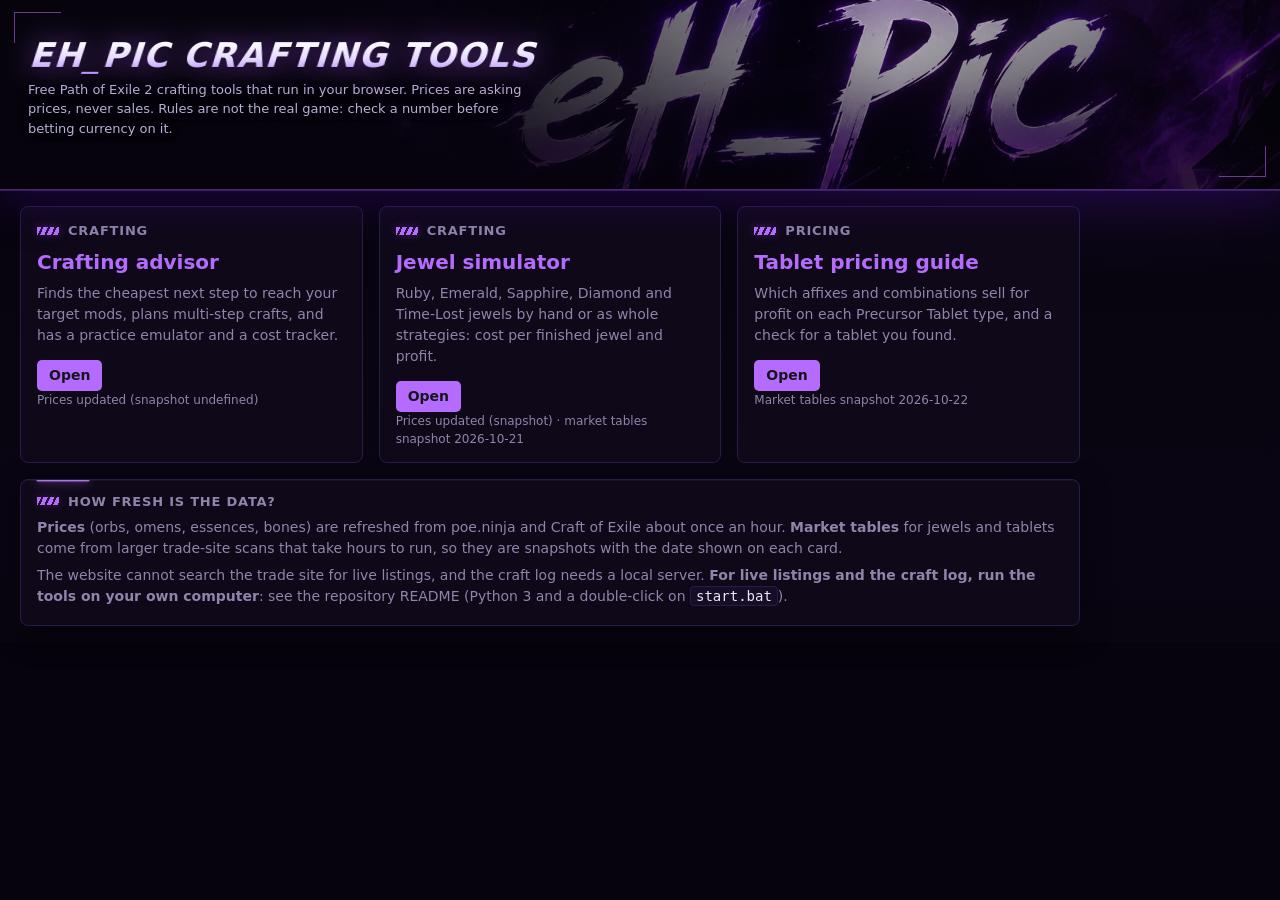
<file: index.html>
<!doctype html>
<html lang="en"><head><meta charset="utf-8"><meta name="viewport" content="width=device-width,initial-scale=1">
<title>eH_PiC Crafting Tools</title>
<meta name="description" content="Free Path of Exile 2 crafting tools: a crafting advisor, a jewel simulator and a tablet pricing guide.">
<style>
:root{--bg:#0f1115;--panel:#181b22;--panel2:#1f2430;--line:#2c3342;--fg:#d8dce6;--dim:#8a93a6;--acc:#e0b04a;--good:#5fbf7a;--bad:#e06c6c}
*{box-sizing:border-box}body{margin:0;background:var(--bg);color:var(--fg);font:14px/1.45 system-ui,Segoe UI,sans-serif}
header{padding:14px 20px;border-bottom:1px solid var(--line)}h1{margin:0;font-size:18px;color:var(--acc)}header small{color:var(--dim)}
main{padding:16px 20px;max-width:1100px}
.cards{display:grid;grid-template-columns:repeat(auto-fit,minmax(280px,1fr));gap:16px}
a.card{display:block;min-width:0;background:var(--panel);border:1px solid var(--line);border-radius:8px;padding:14px 16px;color:var(--fg);text-decoration:none}
a.card h2{margin:0 0 6px;font-size:13px;text-transform:uppercase;letter-spacing:.06em;color:var(--dim)}
a.card .name{font-size:20px;font-weight:600;color:var(--acc);margin-bottom:6px}
a.card p{margin:0 0 8px;color:var(--dim)}
a.card .go{display:inline-block;margin-top:6px;padding:5px 12px;border-radius:5px;background:var(--acc);color:#14161b;font-weight:600}
a.card .when{display:block;font-size:12px;color:var(--dim)}
section.note{background:var(--panel);border:1px solid var(--line);border-radius:8px;padding:12px 16px;margin-top:16px}
section.note h2{margin:0 0 6px;font-size:13px;text-transform:uppercase;letter-spacing:.06em;color:var(--dim)}
section.note p{margin:6px 0;color:var(--dim)}
code{background:var(--panel2);border:1px solid var(--line);border-radius:4px;padding:1px 5px;color:var(--fg)}
a{color:var(--acc)}
@media(max-width:600px){main{padding:12px 16px}}
</style>
<link rel="stylesheet" href="advisor/theme/ehpic.css?v=4"></head><body>
<header><h1>eH_PiC Crafting Tools</h1><small>Free Path of Exile 2 crafting tools that run in your browser. Prices are asking prices, never sales. Rules are not the real game: check a number before betting currency on it.</small></header>
<main>
<div class="cards">
<a class="card" href="advisor/index.html"><h2>Crafting</h2><div class="name">Crafting advisor</div><p>Finds the cheapest next step to reach your target mods, plans multi-step crafts, and has a practice emulator and a cost tracker.</p><span class="go">Open</span><span class="when" id="whenAdvisor">Prices: loading...</span></a>
<a class="card" href="jewel/jewel_sim.html"><h2>Crafting</h2><div class="name">Jewel simulator</div><p>Ruby, Emerald, Sapphire, Diamond and Time-Lost jewels by hand or as whole strategies: cost per finished jewel and profit.</p><span class="go">Open</span><span class="when" id="whenJewel">Market tables: loading...</span></a>
<a class="card" href="tablet/tablet_sim.html"><h2>Pricing</h2><div class="name">Tablet pricing guide</div><p>Which affixes and combinations sell for profit on each Precursor Tablet type, and a check for a tablet you found.</p><span class="go">Open</span><span class="when" id="whenTablet">Market tables: loading...</span></a>
</div>
<section class="note"><h2>How fresh is the data?</h2>
<p><b>Prices</b> (orbs, omens, essences, bones) are refreshed from poe.ninja and Craft of Exile about once an hour. <b>Market tables</b> for jewels and tablets come from larger trade-site scans that take hours to run, so they are snapshots with the date shown on each card.</p>
<p>The website cannot search the trade site for live listings, and the craft log needs a local server. <b>For live listings and the craft log, run the tools on your own computer</b>: see the repository README (Python 3 and a double-click on <code>start.bat</code>).</p></section>
</main>
<script>
(function () {
  "use strict";
  function set(id, text) { var e = document.getElementById(id); if (e) e.textContent = text; }
  function ago(iso) {
    var t = Date.parse(iso); if (!t) return iso;
    var m = Math.max(0, Math.round((Date.now() - t) / 60000));
    return m < 90 ? m + " minutes ago" : m < 2880 ? Math.round(m / 60) + " hours ago" : Math.round(m / 1440) + " days ago";
  }
  fetch("site-data.json", { cache: "no-store" }).then(function (r) { return r.json(); }).then(function (d) {
    set("whenAdvisor", "Prices updated " + (d.pricesUpdated ? ago(d.pricesUpdated) : "(snapshot " + d.pricesDate + ")"));
    set("whenJewel", "Prices updated " + (d.pricesUpdated ? ago(d.pricesUpdated) : "(snapshot)") + " · market tables snapshot " + d.jewelMarket);
    set("whenTablet", "Market tables snapshot " + d.tabletMarket);
  }).catch(function () { set("whenAdvisor", ""); set("whenJewel", ""); set("whenTablet", ""); });
})();
</script>
</body></html>
</file>
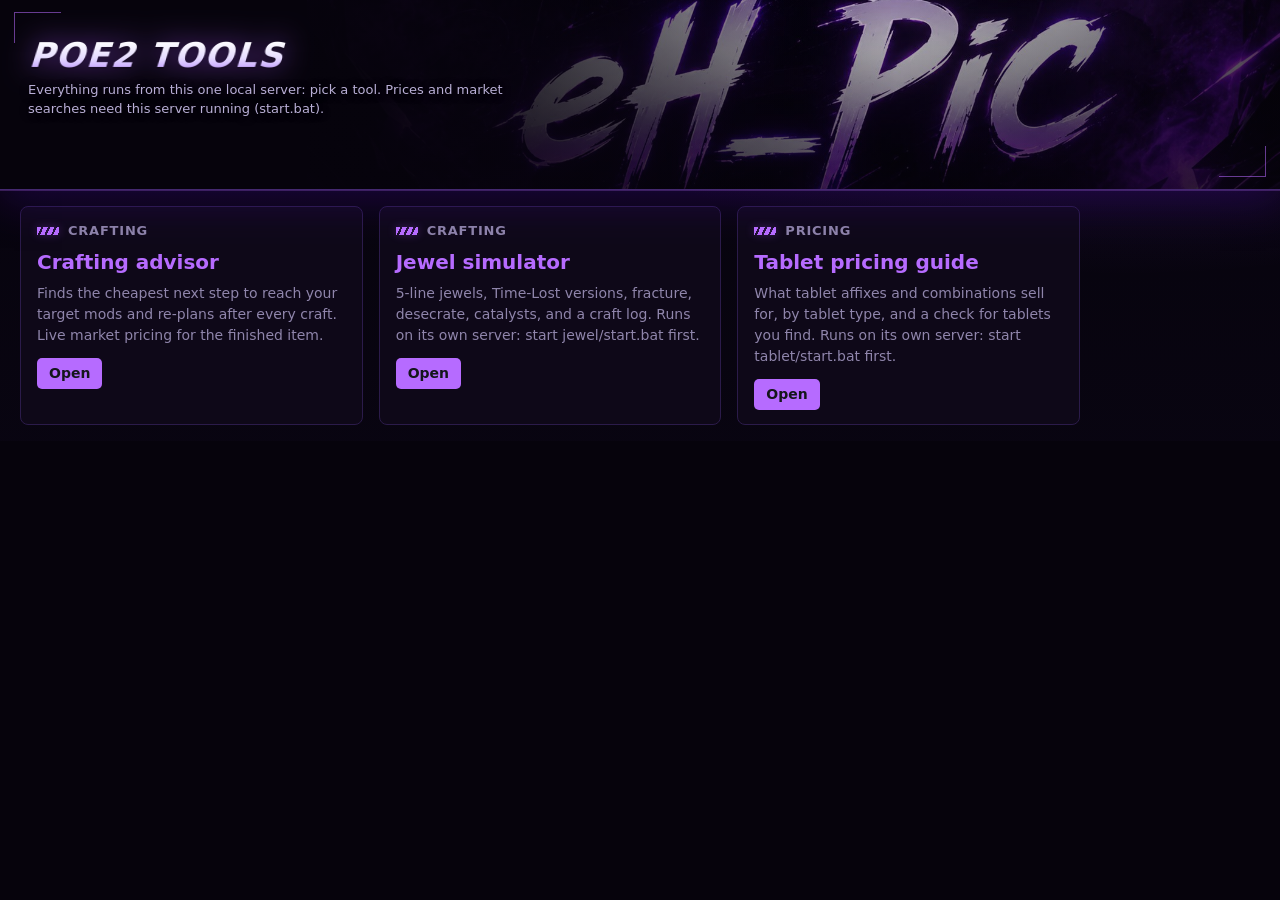
<file: advisor/hub.html>
<!doctype html>
<html lang="en"><head><meta charset="utf-8"><meta name="viewport" content="width=device-width,initial-scale=1">
<title>PoE2 Tools</title>
<style>
:root{--bg:#0f1115;--panel:#181b22;--panel2:#1f2430;--line:#2c3342;--fg:#d8dce6;--dim:#8a93a6;--acc:#e0b04a;--good:#5fbf7a;--bad:#e06c6c;--blue:#6aa7e8}
*{box-sizing:border-box}body{margin:0;background:var(--bg);color:var(--fg);font:14px/1.45 system-ui,Segoe UI,sans-serif}
header{padding:14px 20px;border-bottom:1px solid var(--line)}h1{margin:0;font-size:18px;color:var(--acc)}header small{color:var(--dim)}
main{display:grid;grid-template-columns:repeat(auto-fit,minmax(280px,1fr));gap:16px;padding:16px 20px;max-width:1100px}
a.card{display:block;min-width:0;background:var(--panel);border:1px solid var(--line);border-radius:8px;padding:14px 16px;color:var(--fg);text-decoration:none}
a.card h2{margin:0 0 6px;font-size:13px;text-transform:uppercase;letter-spacing:.06em;color:var(--dim)}
a.card .name{font-size:20px;font-weight:600;color:var(--acc);margin-bottom:6px}
a.card p{margin:0;color:var(--dim)}
a.card .go{display:inline-block;margin-top:12px;padding:5px 12px;border-radius:5px;background:var(--acc);color:#14161b;font-weight:600}
@media(max-width:600px){main{padding:12px 16px}}
</style>
<link rel="stylesheet" href="theme/ehpic.css?v=4"></head><body>
<header><h1>PoE2 Tools</h1><small>Everything runs from this one local server: pick a tool. Prices and market searches need this server running (start.bat).</small></header>
<main>
<a class="card" href="/index.html"><h2>Crafting</h2><div class="name">Crafting advisor</div><p>Finds the cheapest next step to reach your target mods and re-plans after every craft. Live market pricing for the finished item.</p><span class="go">Open</span></a>
<a class="card" href="http://127.0.0.1:8766/jewel_sim.html"><h2>Crafting</h2><div class="name">Jewel simulator</div><p>5-line jewels, Time-Lost versions, fracture, desecrate, catalysts, and a craft log. Runs on its own server: start jewel/start.bat first.</p><span class="go">Open</span></a>
<a class="card" href="http://127.0.0.1:8767/tablet_sim.html"><h2>Pricing</h2><div class="name">Tablet pricing guide</div><p>What tablet affixes and combinations sell for, by tablet type, and a check for tablets you find. Runs on its own server: start tablet/start.bat first.</p><span class="go">Open</span></a>
</main></body></html>
</file>
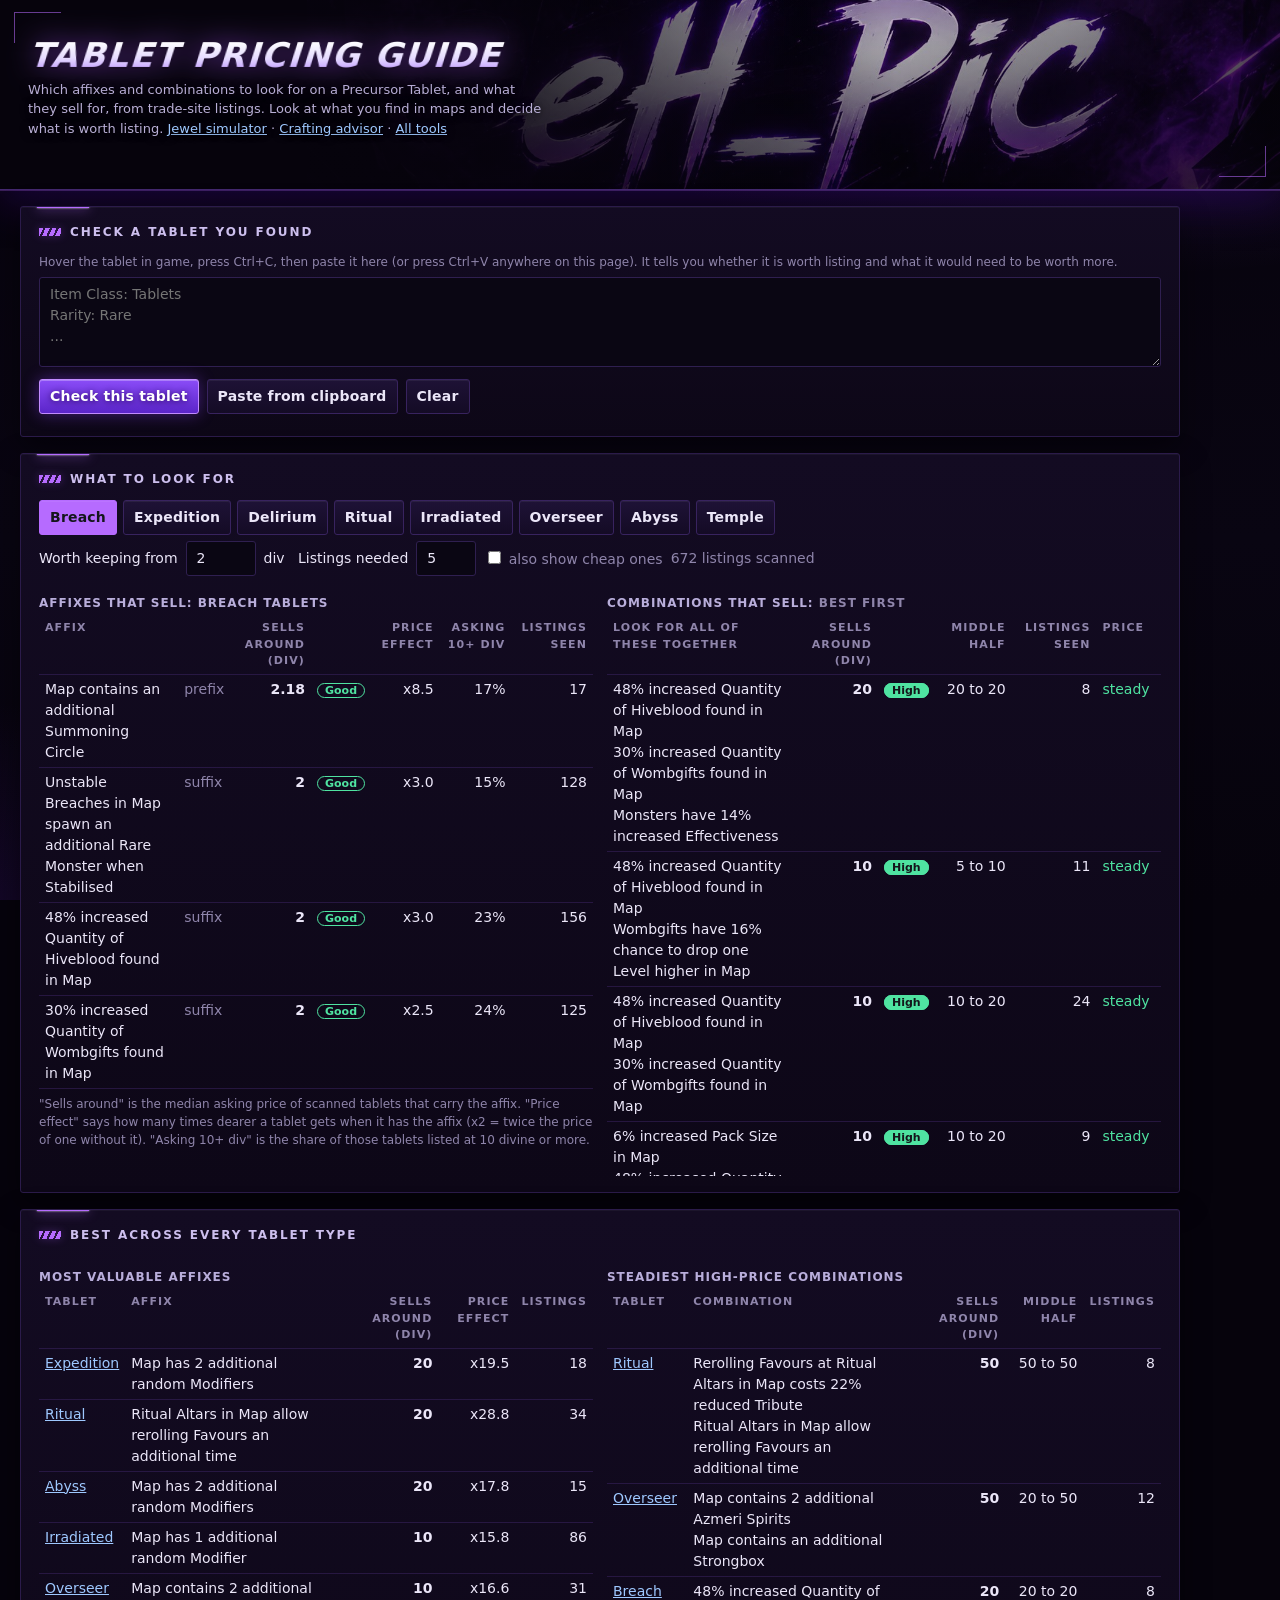
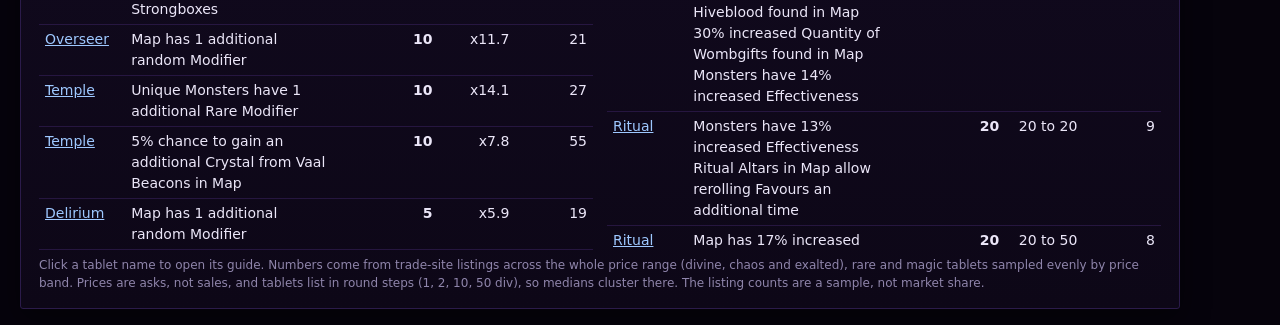
<file: tablet/tablet_sim.html>
<!doctype html>
<html lang="en"><head><meta charset="utf-8"><meta name="viewport" content="width=device-width,initial-scale=1">
<title>Tablet pricing guide</title>
<style>
:root{--bg:#0f1115;--panel:#181b22;--panel2:#1f2430;--line:#2c3342;--fg:#d8dce6;--dim:#8a93a6;--acc:#e0b04a;--good:#5fbf7a;--bad:#e06c6c;--blue:#6aa7e8}
*{box-sizing:border-box}body{margin:0;background:var(--bg);color:var(--fg);font:14px/1.45 system-ui,Segoe UI,sans-serif}
header{padding:14px 20px;border-bottom:1px solid var(--line)}h1{margin:0;font-size:18px;color:var(--acc)}header small{color:var(--dim)}
main{padding:16px 20px;max-width:1200px;display:grid;gap:14px}
section{background:var(--panel);border:1px solid var(--line);border-radius:8px;padding:12px 14px;min-width:0;scroll-margin-top:12px}
h2{margin:0 0 8px;font-size:13px;text-transform:uppercase;letter-spacing:.06em;color:var(--dim)}h3{margin:12px 0 4px;font-size:13px}
input,button,select,textarea{background:var(--panel2);color:var(--fg);border:1px solid var(--line);border-radius:5px;padding:6px 8px;font:inherit}
button{cursor:pointer}button:hover{border-color:var(--acc)}button.primary{border-color:var(--acc);color:var(--acc)}
textarea{width:100%;min-height:90px;font-family:Consolas,monospace;font-size:12px}
.row{display:flex;flex-wrap:wrap;gap:8px;align-items:center;margin:6px 0}
.dim{color:var(--dim)}.good{color:var(--good)}.bad{color:var(--bad)}.hint{font-size:12px;color:var(--dim);margin-top:6px}
table{border-collapse:collapse;width:100%}th,td{text-align:left;padding:4px 6px;border-bottom:1px solid var(--line);vertical-align:top}td.n,th.n{text-align:right}
.tbl{overflow:auto;max-height:560px}
#typeTabs{display:flex;flex-wrap:wrap;gap:6px}#typeTabs button.on{background:var(--acc);color:#14161b;border-color:var(--acc);font-weight:600}
.vb{font-size:11px;font-weight:600;border-radius:8px;padding:0 7px;border:1px solid var(--line)}.vb.high{color:#14161b;background:var(--good);border-color:var(--good)}.vb.good{color:var(--good);border-color:var(--good)}.vb.low{color:var(--dim)}
.verdict{padding:8px 12px;border-radius:6px;border-left:4px solid var(--line);margin:8px 0;background:rgba(255,255,255,.03)}.verdict.good{border-color:var(--good)}.verdict.ok{border-color:var(--acc)}.verdict.low{border-color:var(--bad)}
.two{display:grid;grid-template-columns:repeat(auto-fit,minmax(340px,1fr));gap:14px}
[hidden]{display:none!important}
</style>
<link rel="stylesheet" href="theme/ehpic.css?v=4"></head><body>
<header><h1>Tablet pricing guide</h1><small>Which affixes and combinations to look for on a Precursor Tablet, and what they sell for, from trade-site listings. Look at what you find in maps and decide what is worth listing. <a href="http://127.0.0.1:8766/jewel_sim.html" data-tool="jewel">Jewel simulator</a> &middot; <a href="http://127.0.0.1:8765/index.html" data-tool="advisor">Crafting advisor</a> &middot; <a href="http://127.0.0.1:8765/hub.html" data-tool="hub">All tools</a></small></header>
<main>
<div id="loadError" class="bad" hidden style="font-weight:600"></div>

<section id="check"><h2>Check a tablet you found</h2>
<div class="hint" style="margin:0 0 6px">Hover the tablet in game, press Ctrl+C, then paste it here (or press Ctrl+V anywhere on this page). It tells you whether it is worth listing and what it would need to be worth more.</div>
<textarea id="pasteText" placeholder="Item Class: Tablets&#10;Rarity: Rare&#10;..."></textarea>
<div class="row"><button id="pasteLoad" class="primary">Check this tablet</button><button id="pasteClip">Paste from clipboard</button><button id="pasteClear">Clear</button><span id="pasteMsg" class="hint"></span></div>
<div id="checkOut"></div></section>

<section id="guide"><h2>What to look for</h2>
<div id="typeTabs"></div>
<div class="row">Worth keeping from <input id="goodAt" type="number" min="0.1" step="any" value="2" style="width:70px"> div &nbsp; Listings needed <input id="minN" type="number" min="1" value="5" style="width:60px"> <label class="dim"><input type="checkbox" id="showLow"> also show cheap ones</label> <span class="dim" id="mktCount"></span></div>
<div class="two">
<div><h3>Affixes that sell: <span id="typeName"></span> tablets</h3><div class="tbl" id="mktMods"></div></div>
<div><h3>Combinations that sell: <span class="dim">best first</span></h3><div class="tbl" id="mktCombos"></div></div>
</div></section>

<section><h2>Best across every tablet type</h2>
<div class="two"><div><h3>Most valuable affixes</h3><div class="tbl" id="mktAcross"></div></div>
<div><h3>Steadiest high-price combinations</h3><div class="tbl" id="mktAcrossCombos"></div></div></div>
<div class="hint">Click a tablet name to open its guide. Numbers come from trade-site listings across the whole price range (divine, chaos and exalted), rare and magic tablets sampled evenly by price band. Prices are asks, not sales, and tablets list in round steps (1, 2, 10, 50 div), so medians cluster there. The listing counts are a sample, not market share.</div></section>
</main>
<script src="tablet_market.js"></script>
<script src="tablet_sim.js?v=14"></script>
<script src="toollinks.js"></script>
</body></html>
</file>
<file: advisor/theme/ehpic.css>
/* eH_PiC theme: near-black, deep violet shadows, neon violet highlight, white brush-logotype. Colours come from the eH_PiC banner (theme/ehpic_banner.jpg):
   blacks #000-#000020, shadow violet #200040, mid purple #400080, bright violet #a855ff, hot highlight #da74f9, logo white #e0e0e0 with a lavender cast.
   Loaded after a page's own <style>, so it overrides the palette variables and adds the polish. */
:root{
  --bg:#06030c;--panel:#0e0818;--panel2:#160d26;--line:#2b1b4a;--line2:#44286f;
  --fg:#ebe6f8;--dim:#8f85ab;--acc:#b66bff;--hot:#da74f9;
  --good:#4fe3a1;--bad:#ff5c7c;--blue:#6fb4ff;--des:#ff7ad9;
  --glow:rgba(168,85,255,.38);--on-acc:#fff;--mono:"Cascadia Mono",Consolas,monospace;
}
html{background:#06030c}
body{
  font-family:"Segoe UI Variable Text","Segoe UI",Inter,system-ui,sans-serif;font-size:14px;line-height:1.5;color:var(--fg);
  -webkit-font-smoothing:antialiased;text-rendering:optimizeLegibility;font-variant-numeric:tabular-nums;
  background:
    radial-gradient(1100px 560px at 88% -8%,rgba(120,50,220,.30),transparent 62%),
    radial-gradient(900px 520px at -8% 112%,rgba(86,28,176,.26),transparent 60%),
    linear-gradient(180deg,#06030c,#090512 60%,#06030c);
  background-attachment:fixed;
}

/* header: the banner, darkened so the title reads, with the corner brackets from the artwork */
header{
  position:relative;padding:38px 28px 30px;min-height:190px;border-bottom:1px solid var(--line2);overflow:hidden;
  background:
    linear-gradient(90deg,#06030c 0%,rgba(6,3,12,.97) 30%,rgba(6,3,12,.45) 52%,rgba(6,3,12,0) 70%,rgba(6,3,12,.55) 100%),
    linear-gradient(180deg,rgba(6,3,12,.20),rgba(6,3,12,.70)),
    url("ehpic_banner.jpg") right 47%/76% auto no-repeat,
    #06030c;
  box-shadow:0 1px 0 rgba(182,107,255,.25),0 12px 40px rgba(60,10,140,.35);
}
header::before,header::after{content:"";position:absolute;width:46px;height:30px;pointer-events:none;border:1px solid rgba(182,107,255,.55)}
header::before{left:14px;top:12px;border-right:none;border-bottom:none}
header::after{right:14px;bottom:12px;border-left:none;border-top:none}
h1{
  margin:0 0 6px;font-size:34px;line-height:1.05;font-weight:900;font-style:italic;text-transform:uppercase;letter-spacing:.045em;
  background:linear-gradient(180deg,#ffffff 8%,#e6dcff 55%,#b98cff 100%);-webkit-background-clip:text;background-clip:text;color:transparent;
  filter:drop-shadow(0 0 14px rgba(168,85,255,.65)) drop-shadow(0 2px 0 rgba(0,0,0,.6));
  transform:skewX(-4deg);transform-origin:left bottom;
}
header small{display:block;max-width:min(520px,46%);color:#b9afd6;font-size:13px;text-shadow:0 1px 8px #000}

/* panels: hairline border, a neon notch on the top edge, no rounded-card look */
main{gap:16px}
section{
  position:relative;background:linear-gradient(180deg,#130b22 0%,#0d0717 100%);border:1px solid var(--line);border-radius:3px;
  padding:16px 18px;box-shadow:inset 0 1px 0 rgba(255,255,255,.04),0 10px 30px rgba(0,0,0,.45);
}
section::before{content:"";position:absolute;top:-1px;left:16px;width:52px;height:2px;background:var(--acc);box-shadow:0 0 12px var(--acc),0 0 2px #fff}
h2{
  margin:0 0 12px;font-size:12px;font-weight:800;text-transform:uppercase;letter-spacing:.16em;color:#cdbfee;
  display:flex;align-items:center;gap:9px;
}
h2::before{content:"";width:22px;height:8px;flex:none;background:repeating-linear-gradient(115deg,var(--acc) 0 4px,transparent 4px 6px);filter:drop-shadow(0 0 4px var(--glow))}
h3{font-size:12px;font-weight:700;letter-spacing:.08em;text-transform:uppercase;color:#b9aedb}
.cardhead{font-size:15px;font-weight:700;letter-spacing:.02em;color:#fff;border-bottom:1px solid var(--line);padding-bottom:8px;margin-bottom:10px}

/* controls */
input,button,select,textarea{
  background:#0a0613;color:var(--fg);border:1px solid #2f1f50;border-radius:3px;padding:6px 10px;font:inherit;
  transition:border-color .12s,box-shadow .12s,background .12s,transform .06s;
}
input:focus,select:focus,textarea:focus{outline:none;border-color:var(--acc);box-shadow:0 0 0 1px var(--acc),0 0 16px var(--glow)}
button{
  cursor:pointer;font-weight:600;letter-spacing:.015em;
  background:linear-gradient(180deg,#1e1236 0%,#140b25 100%);border-color:#38235f;box-shadow:inset 0 1px 0 rgba(255,255,255,.06);
}
button:hover{border-color:var(--acc);color:#fff;box-shadow:inset 0 1px 0 rgba(255,255,255,.08),0 0 0 1px rgba(182,107,255,.4),0 0 18px var(--glow)}
button:active{transform:translateY(1px)}
button:focus-visible{outline:none;box-shadow:0 0 0 2px var(--acc),0 0 18px var(--glow)}
button.primary{
  color:#fff;border-color:#c18bff;text-shadow:0 1px 6px rgba(40,0,90,.9);
  background:linear-gradient(180deg,#8a4cf7 0%,#5b25c9 100%);box-shadow:inset 0 1px 0 rgba(255,255,255,.28),0 0 16px rgba(130,60,240,.45);
}
button.primary:hover{background:linear-gradient(180deg,#9d63ff 0%,#6c33dd 100%);box-shadow:inset 0 1px 0 rgba(255,255,255,.35),0 0 24px rgba(168,85,255,.7)}
select{padding-right:6px}
input[type=checkbox]{accent-color:var(--acc)}
label{color:#d7cff0}
::selection{background:rgba(182,107,255,.45);color:#fff}

/* the jewel: mod lines read like an item tooltip */
.sides ul{list-style:none;padding-left:0}
.sides li{
  margin:5px 0;padding:7px 11px;background:rgba(255,255,255,.03);border:1px solid #22143d;border-left:3px solid #4a2d7d;border-radius:2px;
  min-height:3.1em;box-sizing:border-box;
}
.sides li:has(.tag.wt){border-left-color:var(--good);background:linear-gradient(90deg,rgba(79,227,161,.10),rgba(255,255,255,.02) 55%)}
.sides li.crafted{color:var(--blue);border-left-color:var(--blue)}
.sides li.desecrated{color:var(--des);border-left-color:var(--des)}
.sides li.unrevealed{color:var(--dim);border-left-style:dashed}
.sides ul{min-height:13.4em}
#item{min-height:300px}
.tag{border-radius:2px;text-transform:uppercase;letter-spacing:.06em;font-size:10px;padding:1px 6px}
.tag.fr{color:#ffd36b;border-color:#ffd36b}.tag.de{color:var(--des);border-color:var(--des)}.tag.cr{color:var(--blue);border-color:var(--blue)}.tag.wt{color:var(--good);border-color:var(--good)}
.pend{border:1px solid var(--acc);border-style:solid;background:rgba(120,50,220,.10);box-shadow:0 0 22px rgba(130,60,240,.25);border-radius:3px}

/* data */
th{font-size:11px;text-transform:uppercase;letter-spacing:.1em;color:var(--dim);font-weight:700;border-bottom:1px solid var(--line2)}
td,th{border-bottom:1px solid rgba(68,40,111,.45)}
td.n,th.n{font-variant-numeric:tabular-nums}
#log,.wl{background:#09050f;border:1px solid var(--line);border-radius:3px}
.ev.speech{color:var(--good)}.ev.flag{color:var(--bad)}
.dim{color:var(--dim)}.good{color:var(--good)}.bad{color:var(--bad)}
#simOut b{color:#fff}
#goal b.good{text-shadow:0 0 12px rgba(79,227,161,.7)}
#interim{color:#a99ccc}

/* scrollbars */
*{scrollbar-width:thin;scrollbar-color:#4a2d7d #09050f}
::-webkit-scrollbar{width:9px;height:9px}::-webkit-scrollbar-track{background:#09050f}::-webkit-scrollbar-thumb{background:#4a2d7d;border-radius:5px}
::-webkit-scrollbar-thumb:hover{background:var(--acc)}

@media(max-width:900px){h1{font-size:26px}header{padding:26px 18px 20px;min-height:170px}header small{max-width:100%;text-shadow:0 1px 10px #000,0 0 18px #000}}
@media(prefers-reduced-motion:reduce){*{transition:none!important}}

/* advisor and shopper pages: their own widgets, same look */
.chip,.step,.stat,.methodcard,.corrgrid>div,.seqbox,details.sect,.pickwrap,.hit,.bar,.pill,.pricebox{border-radius:3px}
.chip,.step,.methodcard,.corrgrid>div,.stat{background:rgba(255,255,255,.03);border-color:#2b1b4a}
.stat{border-left:3px solid var(--acc)}
.statnum,.big{text-shadow:0 0 14px rgba(79,227,161,.35)}
.badge{box-shadow:0 0 12px var(--glow)}
.tstep{border-left-color:var(--line2)}
.barfill{background:linear-gradient(90deg,#5b25c9,var(--hot))}
.pickwrap th{background:#150d27;color:#cdbfee;text-transform:uppercase;letter-spacing:.08em}
.pickwrap tr.sec td{background:#150d27;color:#e0d4ff}
details.sect{background:linear-gradient(180deg,#130b22,#0d0717)}
details.sect>summary h2{letter-spacing:.1em}
details.sect>summary h2::before{display:none}
a{color:#9ec8ff}a:hover{color:#fff}
summary{color:var(--hot)}
.best{box-shadow:0 0 0 1px var(--good),0 0 16px rgba(79,227,161,.25)}
.P{color:#ffb27a}.S{color:#8fd0ff}

/* shared copy without the local server */
body.static .needs-server{display:none!important}
#sharedNote{margin:0;padding:10px 28px;background:rgba(120,50,220,.14);border-bottom:1px solid var(--line2);color:#cdbfee;font-size:13px}

/* narrow screens: nothing may push the page wider than the screen (a long select option or a wide table used to double the page width on a phone) */
select,input,textarea{max-width:100%}
select{text-overflow:ellipsis}
main>*{min-width:0}
section,details,.mkc,#oddsBox{overflow-x:auto}
@media(max-width:600px){header{padding:24px 16px 20px;min-height:150px}h1{font-size:26px}header small{max-width:100%}}
</file>
<file: tablet/theme/ehpic.css>
/* eH_PiC theme: near-black, deep violet shadows, neon violet highlight, white brush-logotype. Colours come from the eH_PiC banner (theme/ehpic_banner.jpg):
   blacks #000-#000020, shadow violet #200040, mid purple #400080, bright violet #a855ff, hot highlight #da74f9, logo white #e0e0e0 with a lavender cast.
   Loaded after a page's own <style>, so it overrides the palette variables and adds the polish. */
:root{
  --bg:#06030c;--panel:#0e0818;--panel2:#160d26;--line:#2b1b4a;--line2:#44286f;
  --fg:#ebe6f8;--dim:#8f85ab;--acc:#b66bff;--hot:#da74f9;
  --good:#4fe3a1;--bad:#ff5c7c;--blue:#6fb4ff;--des:#ff7ad9;
  --glow:rgba(168,85,255,.38);--on-acc:#fff;--mono:"Cascadia Mono",Consolas,monospace;
}
html{background:#06030c}
body{
  font-family:"Segoe UI Variable Text","Segoe UI",Inter,system-ui,sans-serif;font-size:14px;line-height:1.5;color:var(--fg);
  -webkit-font-smoothing:antialiased;text-rendering:optimizeLegibility;font-variant-numeric:tabular-nums;
  background:
    radial-gradient(1100px 560px at 88% -8%,rgba(120,50,220,.30),transparent 62%),
    radial-gradient(900px 520px at -8% 112%,rgba(86,28,176,.26),transparent 60%),
    linear-gradient(180deg,#06030c,#090512 60%,#06030c);
  background-attachment:fixed;
}

/* header: the banner, darkened so the title reads, with the corner brackets from the artwork */
header{
  position:relative;padding:38px 28px 30px;min-height:190px;border-bottom:1px solid var(--line2);overflow:hidden;
  background:
    linear-gradient(90deg,#06030c 0%,rgba(6,3,12,.97) 30%,rgba(6,3,12,.45) 52%,rgba(6,3,12,0) 70%,rgba(6,3,12,.55) 100%),
    linear-gradient(180deg,rgba(6,3,12,.20),rgba(6,3,12,.70)),
    url("ehpic_banner.jpg") right 47%/76% auto no-repeat,
    #06030c;
  box-shadow:0 1px 0 rgba(182,107,255,.25),0 12px 40px rgba(60,10,140,.35);
}
header::before,header::after{content:"";position:absolute;width:46px;height:30px;pointer-events:none;border:1px solid rgba(182,107,255,.55)}
header::before{left:14px;top:12px;border-right:none;border-bottom:none}
header::after{right:14px;bottom:12px;border-left:none;border-top:none}
h1{
  margin:0 0 6px;font-size:34px;line-height:1.05;font-weight:900;font-style:italic;text-transform:uppercase;letter-spacing:.045em;
  background:linear-gradient(180deg,#ffffff 8%,#e6dcff 55%,#b98cff 100%);-webkit-background-clip:text;background-clip:text;color:transparent;
  filter:drop-shadow(0 0 14px rgba(168,85,255,.65)) drop-shadow(0 2px 0 rgba(0,0,0,.6));
  transform:skewX(-4deg);transform-origin:left bottom;
}
header small{display:block;max-width:min(520px,46%);color:#b9afd6;font-size:13px;text-shadow:0 1px 8px #000}

/* panels: hairline border, a neon notch on the top edge, no rounded-card look */
main{gap:16px}
section{
  position:relative;background:linear-gradient(180deg,#130b22 0%,#0d0717 100%);border:1px solid var(--line);border-radius:3px;
  padding:16px 18px;box-shadow:inset 0 1px 0 rgba(255,255,255,.04),0 10px 30px rgba(0,0,0,.45);
}
section::before{content:"";position:absolute;top:-1px;left:16px;width:52px;height:2px;background:var(--acc);box-shadow:0 0 12px var(--acc),0 0 2px #fff}
h2{
  margin:0 0 12px;font-size:12px;font-weight:800;text-transform:uppercase;letter-spacing:.16em;color:#cdbfee;
  display:flex;align-items:center;gap:9px;
}
h2::before{content:"";width:22px;height:8px;flex:none;background:repeating-linear-gradient(115deg,var(--acc) 0 4px,transparent 4px 6px);filter:drop-shadow(0 0 4px var(--glow))}
h3{font-size:12px;font-weight:700;letter-spacing:.08em;text-transform:uppercase;color:#b9aedb}
.cardhead{font-size:15px;font-weight:700;letter-spacing:.02em;color:#fff;border-bottom:1px solid var(--line);padding-bottom:8px;margin-bottom:10px}

/* controls */
input,button,select,textarea{
  background:#0a0613;color:var(--fg);border:1px solid #2f1f50;border-radius:3px;padding:6px 10px;font:inherit;
  transition:border-color .12s,box-shadow .12s,background .12s,transform .06s;
}
input:focus,select:focus,textarea:focus{outline:none;border-color:var(--acc);box-shadow:0 0 0 1px var(--acc),0 0 16px var(--glow)}
button{
  cursor:pointer;font-weight:600;letter-spacing:.015em;
  background:linear-gradient(180deg,#1e1236 0%,#140b25 100%);border-color:#38235f;box-shadow:inset 0 1px 0 rgba(255,255,255,.06);
}
button:hover{border-color:var(--acc);color:#fff;box-shadow:inset 0 1px 0 rgba(255,255,255,.08),0 0 0 1px rgba(182,107,255,.4),0 0 18px var(--glow)}
button:active{transform:translateY(1px)}
button:focus-visible{outline:none;box-shadow:0 0 0 2px var(--acc),0 0 18px var(--glow)}
button.primary{
  color:#fff;border-color:#c18bff;text-shadow:0 1px 6px rgba(40,0,90,.9);
  background:linear-gradient(180deg,#8a4cf7 0%,#5b25c9 100%);box-shadow:inset 0 1px 0 rgba(255,255,255,.28),0 0 16px rgba(130,60,240,.45);
}
button.primary:hover{background:linear-gradient(180deg,#9d63ff 0%,#6c33dd 100%);box-shadow:inset 0 1px 0 rgba(255,255,255,.35),0 0 24px rgba(168,85,255,.7)}
select{padding-right:6px}
input[type=checkbox]{accent-color:var(--acc)}
label{color:#d7cff0}
::selection{background:rgba(182,107,255,.45);color:#fff}

/* the jewel: mod lines read like an item tooltip */
.sides ul{list-style:none;padding-left:0}
.sides li{
  margin:5px 0;padding:7px 11px;background:rgba(255,255,255,.03);border:1px solid #22143d;border-left:3px solid #4a2d7d;border-radius:2px;
  min-height:3.1em;box-sizing:border-box;
}
.sides li:has(.tag.wt){border-left-color:var(--good);background:linear-gradient(90deg,rgba(79,227,161,.10),rgba(255,255,255,.02) 55%)}
.sides li.crafted{color:var(--blue);border-left-color:var(--blue)}
.sides li.desecrated{color:var(--des);border-left-color:var(--des)}
.sides li.unrevealed{color:var(--dim);border-left-style:dashed}
.sides ul{min-height:13.4em}
#item{min-height:300px}
.tag{border-radius:2px;text-transform:uppercase;letter-spacing:.06em;font-size:10px;padding:1px 6px}
.tag.fr{color:#ffd36b;border-color:#ffd36b}.tag.de{color:var(--des);border-color:var(--des)}.tag.cr{color:var(--blue);border-color:var(--blue)}.tag.wt{color:var(--good);border-color:var(--good)}
.pend{border:1px solid var(--acc);border-style:solid;background:rgba(120,50,220,.10);box-shadow:0 0 22px rgba(130,60,240,.25);border-radius:3px}

/* data */
th{font-size:11px;text-transform:uppercase;letter-spacing:.1em;color:var(--dim);font-weight:700;border-bottom:1px solid var(--line2)}
td,th{border-bottom:1px solid rgba(68,40,111,.45)}
td.n,th.n{font-variant-numeric:tabular-nums}
#log,.wl{background:#09050f;border:1px solid var(--line);border-radius:3px}
.ev.speech{color:var(--good)}.ev.flag{color:var(--bad)}
.dim{color:var(--dim)}.good{color:var(--good)}.bad{color:var(--bad)}
#simOut b{color:#fff}
#goal b.good{text-shadow:0 0 12px rgba(79,227,161,.7)}
#interim{color:#a99ccc}

/* scrollbars */
*{scrollbar-width:thin;scrollbar-color:#4a2d7d #09050f}
::-webkit-scrollbar{width:9px;height:9px}::-webkit-scrollbar-track{background:#09050f}::-webkit-scrollbar-thumb{background:#4a2d7d;border-radius:5px}
::-webkit-scrollbar-thumb:hover{background:var(--acc)}

@media(max-width:900px){h1{font-size:26px}header{padding:26px 18px 20px;min-height:170px}header small{max-width:100%;text-shadow:0 1px 10px #000,0 0 18px #000}}
@media(prefers-reduced-motion:reduce){*{transition:none!important}}

/* advisor and shopper pages: their own widgets, same look */
.chip,.step,.stat,.methodcard,.corrgrid>div,.seqbox,details.sect,.pickwrap,.hit,.bar,.pill,.pricebox{border-radius:3px}
.chip,.step,.methodcard,.corrgrid>div,.stat{background:rgba(255,255,255,.03);border-color:#2b1b4a}
.stat{border-left:3px solid var(--acc)}
.statnum,.big{text-shadow:0 0 14px rgba(79,227,161,.35)}
.badge{box-shadow:0 0 12px var(--glow)}
.tstep{border-left-color:var(--line2)}
.barfill{background:linear-gradient(90deg,#5b25c9,var(--hot))}
.pickwrap th{background:#150d27;color:#cdbfee;text-transform:uppercase;letter-spacing:.08em}
.pickwrap tr.sec td{background:#150d27;color:#e0d4ff}
details.sect{background:linear-gradient(180deg,#130b22,#0d0717)}
details.sect>summary h2{letter-spacing:.1em}
details.sect>summary h2::before{display:none}
a{color:#9ec8ff}a:hover{color:#fff}
summary{color:var(--hot)}
.best{box-shadow:0 0 0 1px var(--good),0 0 16px rgba(79,227,161,.25)}
.P{color:#ffb27a}.S{color:#8fd0ff}

/* shared copy without the local server */
body.static .needs-server{display:none!important}
#sharedNote{margin:0;padding:10px 28px;background:rgba(120,50,220,.14);border-bottom:1px solid var(--line2);color:#cdbfee;font-size:13px}

/* narrow screens: nothing may push the page wider than the screen (a long select option or a wide table used to double the page width on a phone) */
select,input,textarea{max-width:100%}
select{text-overflow:ellipsis}
main>*{min-width:0}
section,details,.mkc,#oddsBox{overflow-x:auto}
@media(max-width:600px){header{padding:24px 16px 20px;min-height:150px}h1{font-size:26px}header small{max-width:100%}}
</file>
